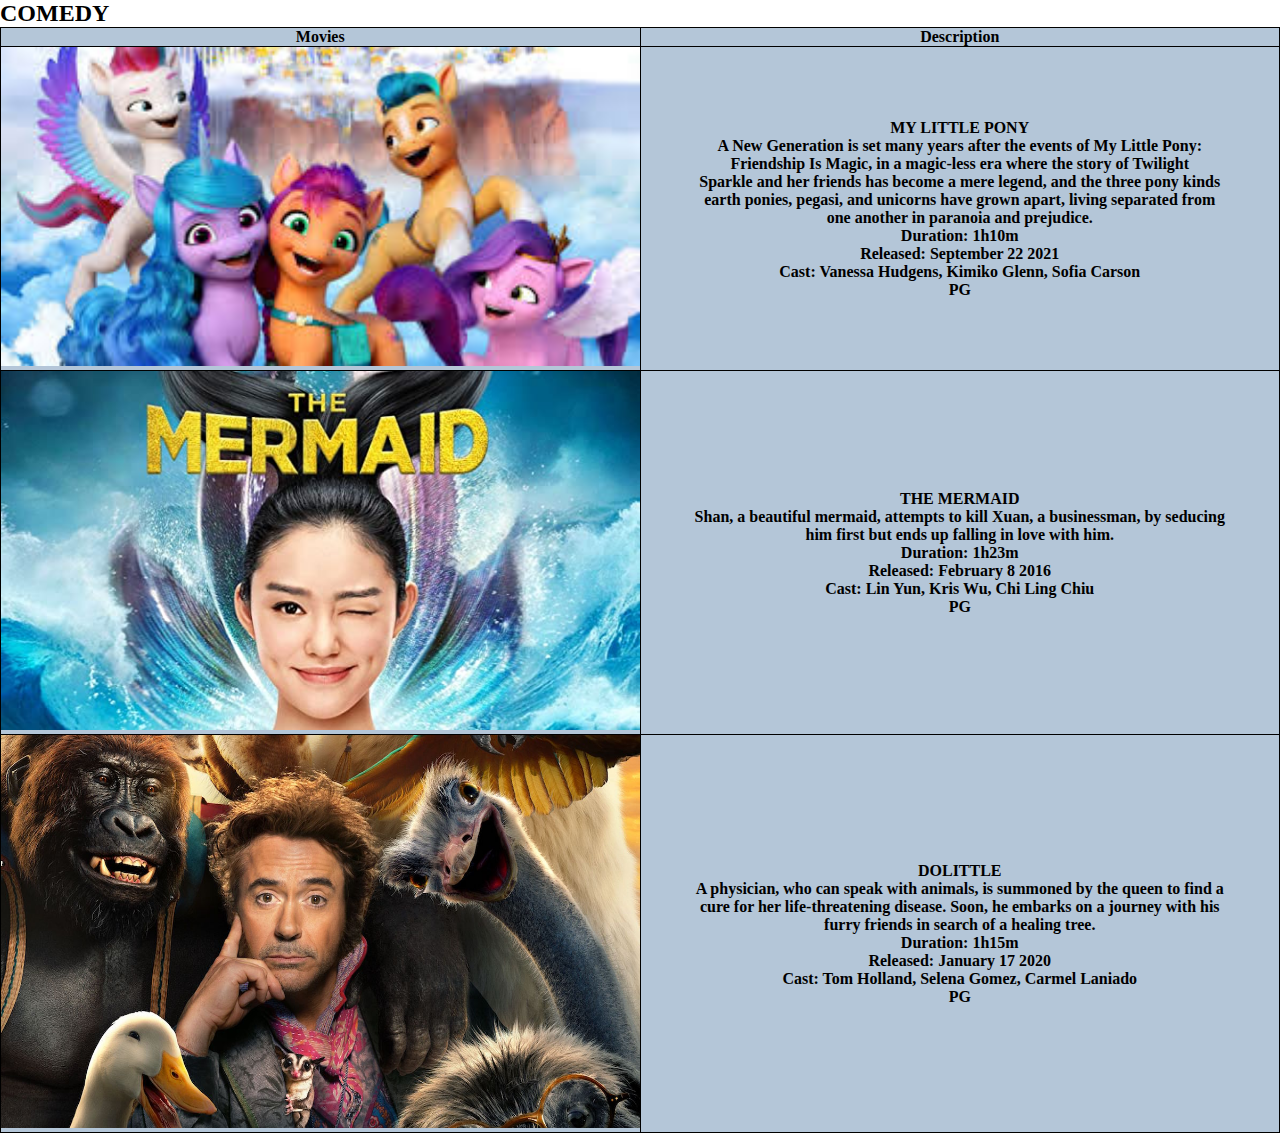
<file: Comedy.html>
<!DOCTYPE html>
<html>
    <head>
        <title>COMEDY</title>
        <meta charset="utf-8">
        <link rel="stylesheet" href="CSS/Style.css">
    </head>
    <style>
        h2,tr,th{
            color: black;
        }
        table,td,th{
            border-color: darkcyan;
            border: 1px solid;
        }
        table{
            width: 100%;
            border-collapse: collapse;
            background-color: rgb(180, 198, 216);
        }
        th{
            text-align: center;
        }
        th{
            width: 25%;
        }
    </style>
    <body>
        <h2>COMEDY</h2>
        <table>
        <table id="comedy">
            <tr>
                <th>Movies</th>
                <th>Description</th>
            </tr>
            <tr>
                <th><img src="Images/My little.jpg" width="100%"></th>
                <th>
                    <p>MY LITTLE PONY</p>
                    <p>A New Generation is set many years after the events of My Little Pony:</p>
                    <p>Friendship Is Magic, in a magic-less era where the story of Twilight</p>
                    <p>Sparkle and her friends has become a mere legend, and the three pony kinds</p>
                    <p>earth ponies, pegasi, and unicorns have grown apart, living separated from</p>
                    <p>one another in paranoia and prejudice.</p>
                    <p>Duration: 1h10m</p>
                    <p>Released: September 22 2021</p>
                    <p>Cast: Vanessa Hudgens, Kimiko Glenn, Sofia Carson</p>
                    <p>PG</p>
                </th>
            </tr>
            <tr>
                <th><img src="Images/The mermaid.jpg" width="100%"></th>
                <th>
                    <p>THE MERMAID</p>
                    <p>Shan, a beautiful mermaid, attempts to kill Xuan, a businessman, by seducing</p>
                    <P>him first but ends up falling in love with him.</p>
                    <p>Duration: 1h23m</p>
                    <p>Released: February 8 2016</p>
                    <p>Cast: Lin Yun, Kris Wu, Chi Ling Chiu</p>
                    <p>PG</p>
                </th>
            </tr>
            <tr>
                <th><img src="Images/Dolittle.jpg" width="100%"></th>
                <th>
                    <p>DOLITTLE</p>
                    <p>A physician, who can speak with animals, is summoned by the queen to find a</p>
                    <p>cure for her life-threatening disease. Soon, he embarks on a journey with his</p>
                    <p> furry friends in search of a healing tree.</p>
                    <p>Duration: 1h15m</p>
                    <p>Released: January 17 2020</p>
                    <p>Cast: Tom Holland, Selena Gomez, Carmel Laniado</p>
                    <p>PG</p>
                </th>
            </tr>
        </table>
    </body>
</html>
   <!--legend>COMEDY</legend>
                <div class="comedy">
                    <img src="Images/The hustle.jpg" alt="thehustle" width="20%">
                    <div class="comexpla">
                       <p>
                         Two female crooks who come from very different backgrounds meet on their way to the
                       </p>
                       <p>
                         french Riviera and decide to work together and swindle Thomas Westeburg, a billionaire.
                        </p>
                    </div>
                </div-->
</file>
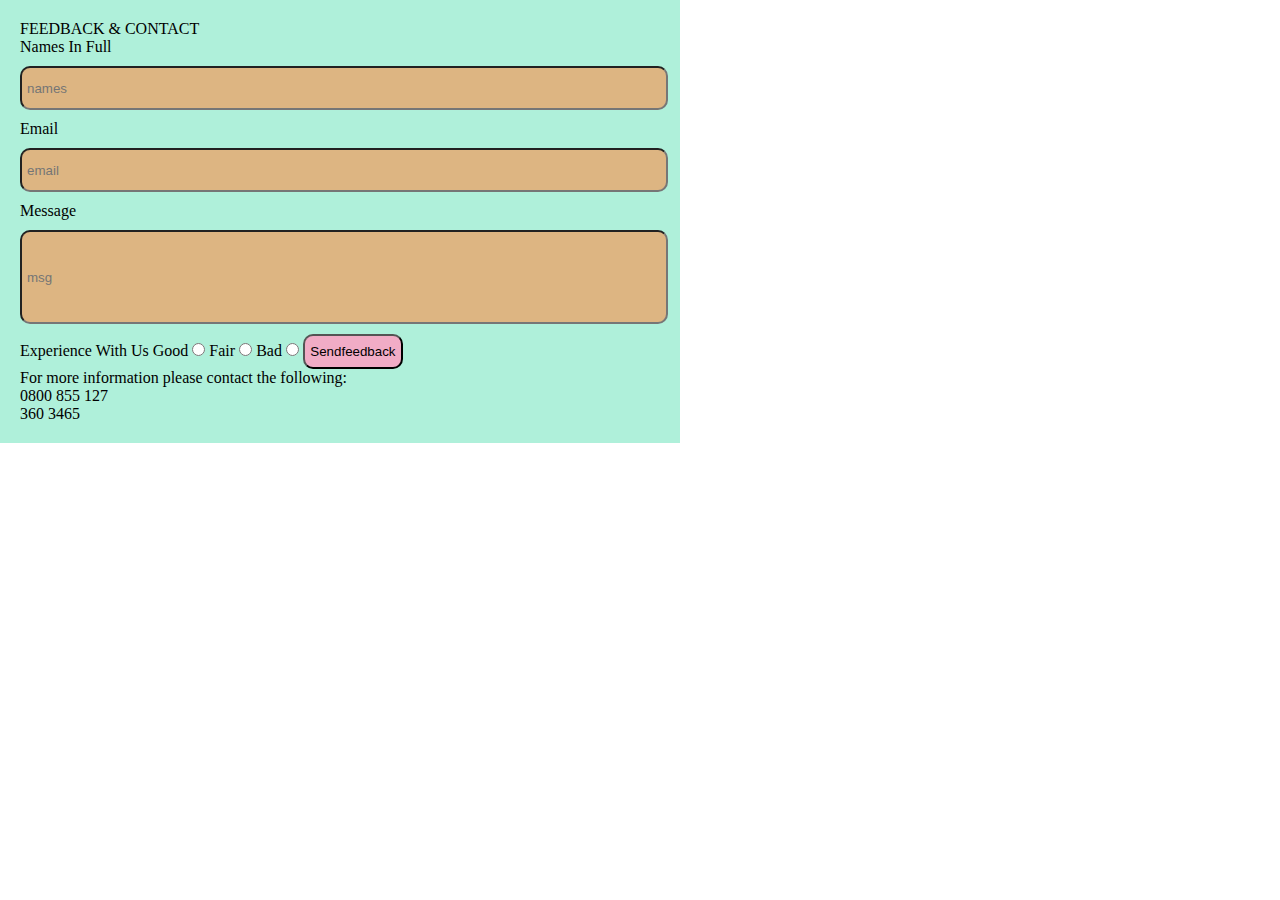
<file: Feedback.html>
<!DOCTYPE html>
<html>
    <head>
        <meta charset="utf-8">
        <title>Feedback and Contact Form</title>
        <link rel="stylesheet" href="CSS/Style.css">
        <meta name="viewport" content="width=device-width, initial-scale=1.0">
    </head>
    <body>
        <div id="divcontent">
                <legend>FEEDBACK & CONTACT</legend>
                <form id="namesinfull" name="NamesInFull" action="Feedback.html" method="cost" onsubmit="Validateform">
                    <div id="divcontrols">
                        <label for="namesinfull">Names In Full</label>
                        <input type="text" class="text" id="names" name="names" placeholder="names" required oninvalid="setCustomValidity('Please enter the full names')" oninput="setCustomValidity('')" value="">

                       <label for="email">Email</label>
                       <input type="email" class="email" id="email" name="email" placeholder="email" required oninvalid="setCustomValidity('Please enter the Email')" oninput="setCustomValidity('')" value="">
                       <label for="msg">Message</label>
                       <input type="text" class="msg" id="msg" name="msg" placeholder="msg" required oninvalid="setCustomValidity('Please leave a message')" oninput="setCustomValidity('')" value="">
                       </Input>
                    </div>

                    <div id="divcontrols">
                        <label>Experience With Us</label>
                        <label>Good
                        <input type="radio" id="rbnexperiencewithus" name="rbnexperiencewithus">
                        <label>Fair
                        <input type="radio" id="rbnexperiencewithus" name="rbnexperiencewithus">
                        <label>Bad
                        <input type="radio" id="rbnexperiencewithus" name="rbnexperiencewithus">    
                        </label>

                        <input type="submit" value="Sendfeedback">
                </form>
                    </div>
            <div class="contact">
                <p>For more information please contact the following:</p>
                <p>0800 855 127</p>
                <p>360 3465</p>
            </div>
        </div>
         
    </body>
</html>
</file>
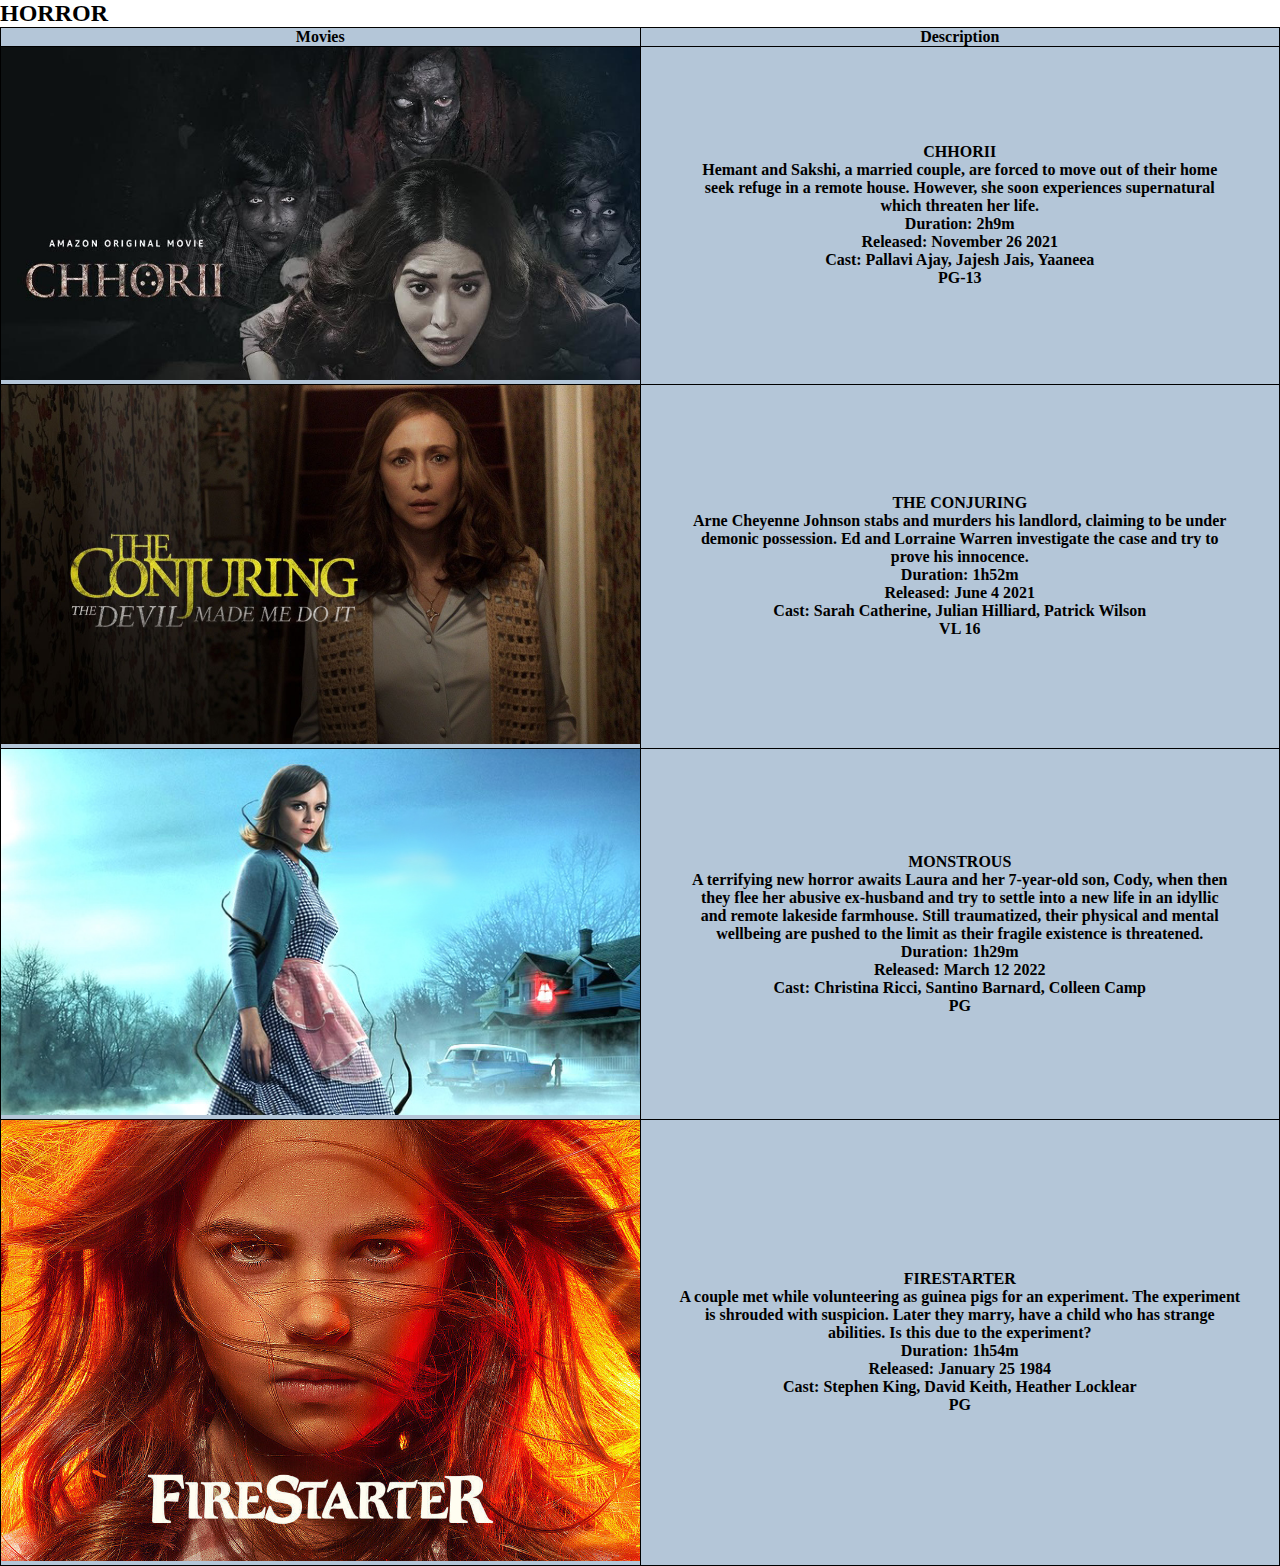
<file: Horror.html>
<!DOCTYPE html>
<html>
    <head>
        <title>HORROR</title>
        <meta charset="utf-8">
        <link rel="stylesheet" href="CSS/Style.css">
    </head>
    <style>
        h2,tr,th{
            color: black;
        }
        table,td,th{
            border-color: darkcyan;
            border: 1px solid;
        }
        table{
            width: 100%;
            border-collapse: collapse;
            background-color: rgb(180, 198, 216);
        }
        th{
            text-align: center;
        }
        th{
            width: 25%;
        }
    </style>
    <body>
        <h2>HORROR</h2>
        <table>
        <table id="horror">
            <tr>
                <th>Movies</th>
                <th>Description</th>
            </tr>
            <tr>
                <th><img src="Images/chhorii.jpg" width="100%"></th>
                <th>
                    <p>CHHORII</p>
                    <p>Hemant and Sakshi, a married couple, are forced to move out of their home</p>
                    <p>seek refuge in a remote house. However, she soon experiences supernatural</p>
                    <p>which threaten her life.</p>
                    <p>Duration: 2h9m</p>
                    <p>Released: November 26 2021</p>
                    <p>Cast: Pallavi Ajay, Jajesh Jais, Yaaneea</p>
                    <p>PG-13</p>
                </th>
            </tr>

            <tr>
                <th><img src="Images/The-Conjuring.jpg" width="100%"></th>
                <th>
                    <p>THE CONJURING</p>
                    <p>Arne Cheyenne Johnson stabs and murders his landlord, claiming to be under</p>
                    <p>demonic possession. Ed and Lorraine Warren investigate the case and try to</p>
                    <p>prove his innocence.</p>
                    <P>Duration: 1h52m</P>
                    <p>Released: June 4 2021</p>
                    <p>Cast: Sarah Catherine, Julian Hilliard, Patrick Wilson</p>
                    <p>VL 16</p>
                </th>
            </tr>
            <tr>
                <th><img src="Images/monstrous.jpg" width="100%"></th>
                <th>
                    <p>MONSTROUS</p>
                    <p>A terrifying new horror awaits Laura and her 7-year-old son, Cody, when then</p>
                    <p>they flee her abusive ex-husband and try to settle into a new life in an idyllic</p>
                    <p>and remote lakeside farmhouse. Still traumatized, their physical and mental </p>
                    <p>wellbeing are pushed to the limit as their fragile existence is threatened.</p>
                    <p>Duration: 1h29m</p>
                    <p>Released: March 12 2022</p>
                    <p>Cast: Christina Ricci, Santino Barnard, Colleen Camp</p>
                    <p>PG</p>
                </th>
            </tr>
            <tr>
                <th><img src="Images/firestarter.jpg" width="100%"></th>
                <th>
                    <p>FIRESTARTER</p>
                    <p>A couple met while volunteering as guinea pigs for an experiment. The experiment</p>
                    <p>is shrouded with suspicion. Later they marry, have a child who has strange</p>
                    <p>abilities. Is this due to the experiment?</p>
                    <p>Duration: 1h54m</p>
                    <p>Released: January 25 1984</p>
                    <p>Cast: Stephen King, David Keith, Heather Locklear</p>
                    <p>PG</p>
                </th>
            </tr>
        </table>
    </body>
</html>
</file>
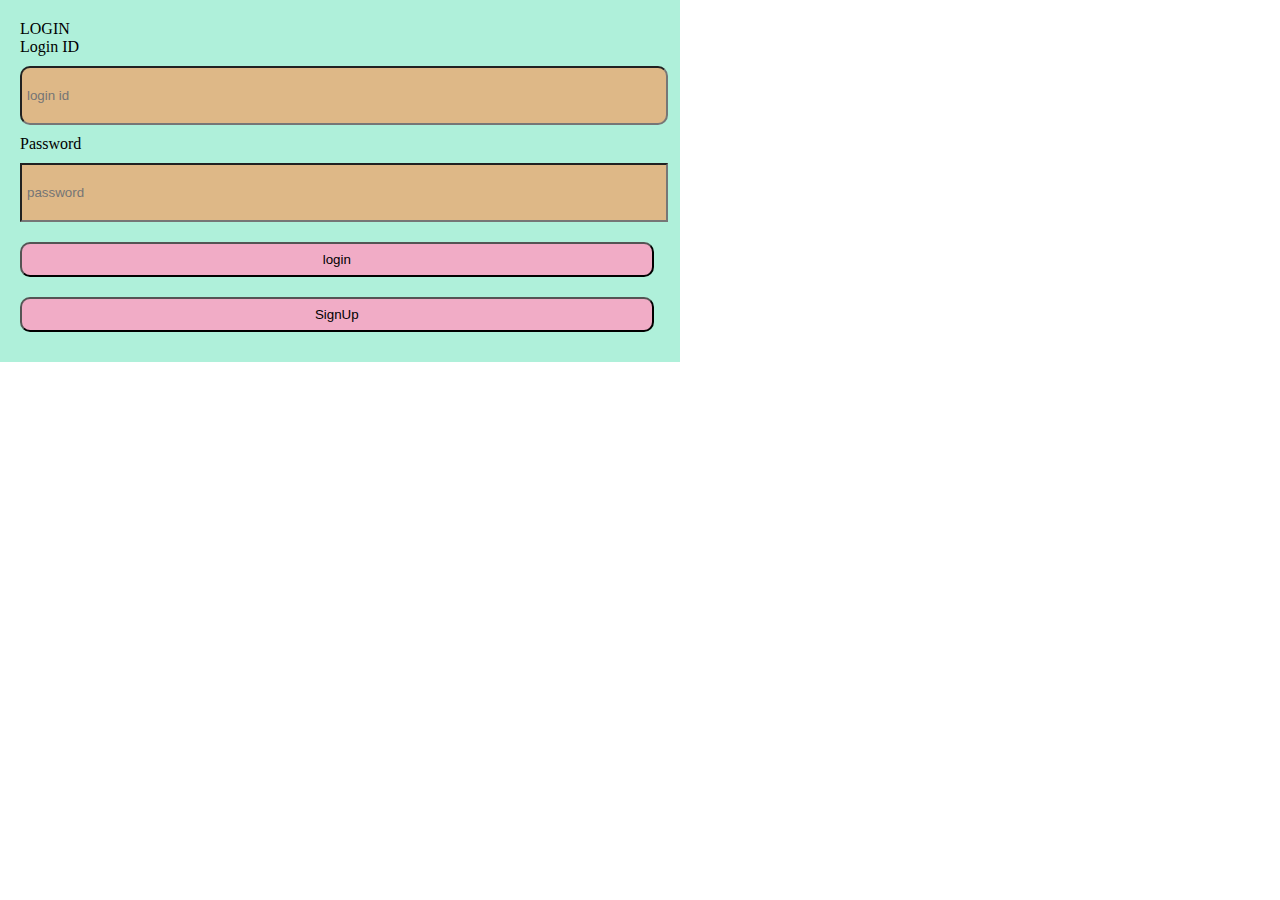
<file: Login.html>
<!DOCTYPE html>
<html>
    <head>
        <title>Login Form</title>
            <meta charset="utf-8">
            <meta name="width=device-width,initial-scale=1.0">
            <link rel="stylesheet" href="CSS/Style.css">
    </head>
    <style>
      #divcontrols{
        color: black;
      }
      input[type=text],input[type=password]{
        background-color: burlywood;
        height: 5vh;
      }
     
    </style>
    <body>
        <div id="divlogin">
                <legend>LOGIN</legend>
                <form id="login" name="login" action="Login.html" method="cost" onsubmit="Validateform">
                    <div id="divcontrols">
                        <label for="loginid">Login ID</label>
                        <input type="text" class="text" id="loginid" name="loginid" placeholder="login id" required oninvalid="setCustomValidity('Please enter the Login id')" oninput="setCustomValidity('')" value="">

                        <label for="password">Password</label>
                        <input type="password" id="password" name="password" placeholder="password" required oninvalid="setCustomValidity('Please enter the Password')" oninput="setCustomValidity('')" value="">

                        <input type="submit" value="login">
                        <input type="submit" value="SignUp">
                
                    </div>
                </form>
            </fieldset>
        </div> 
    </body>
</html>
</file>
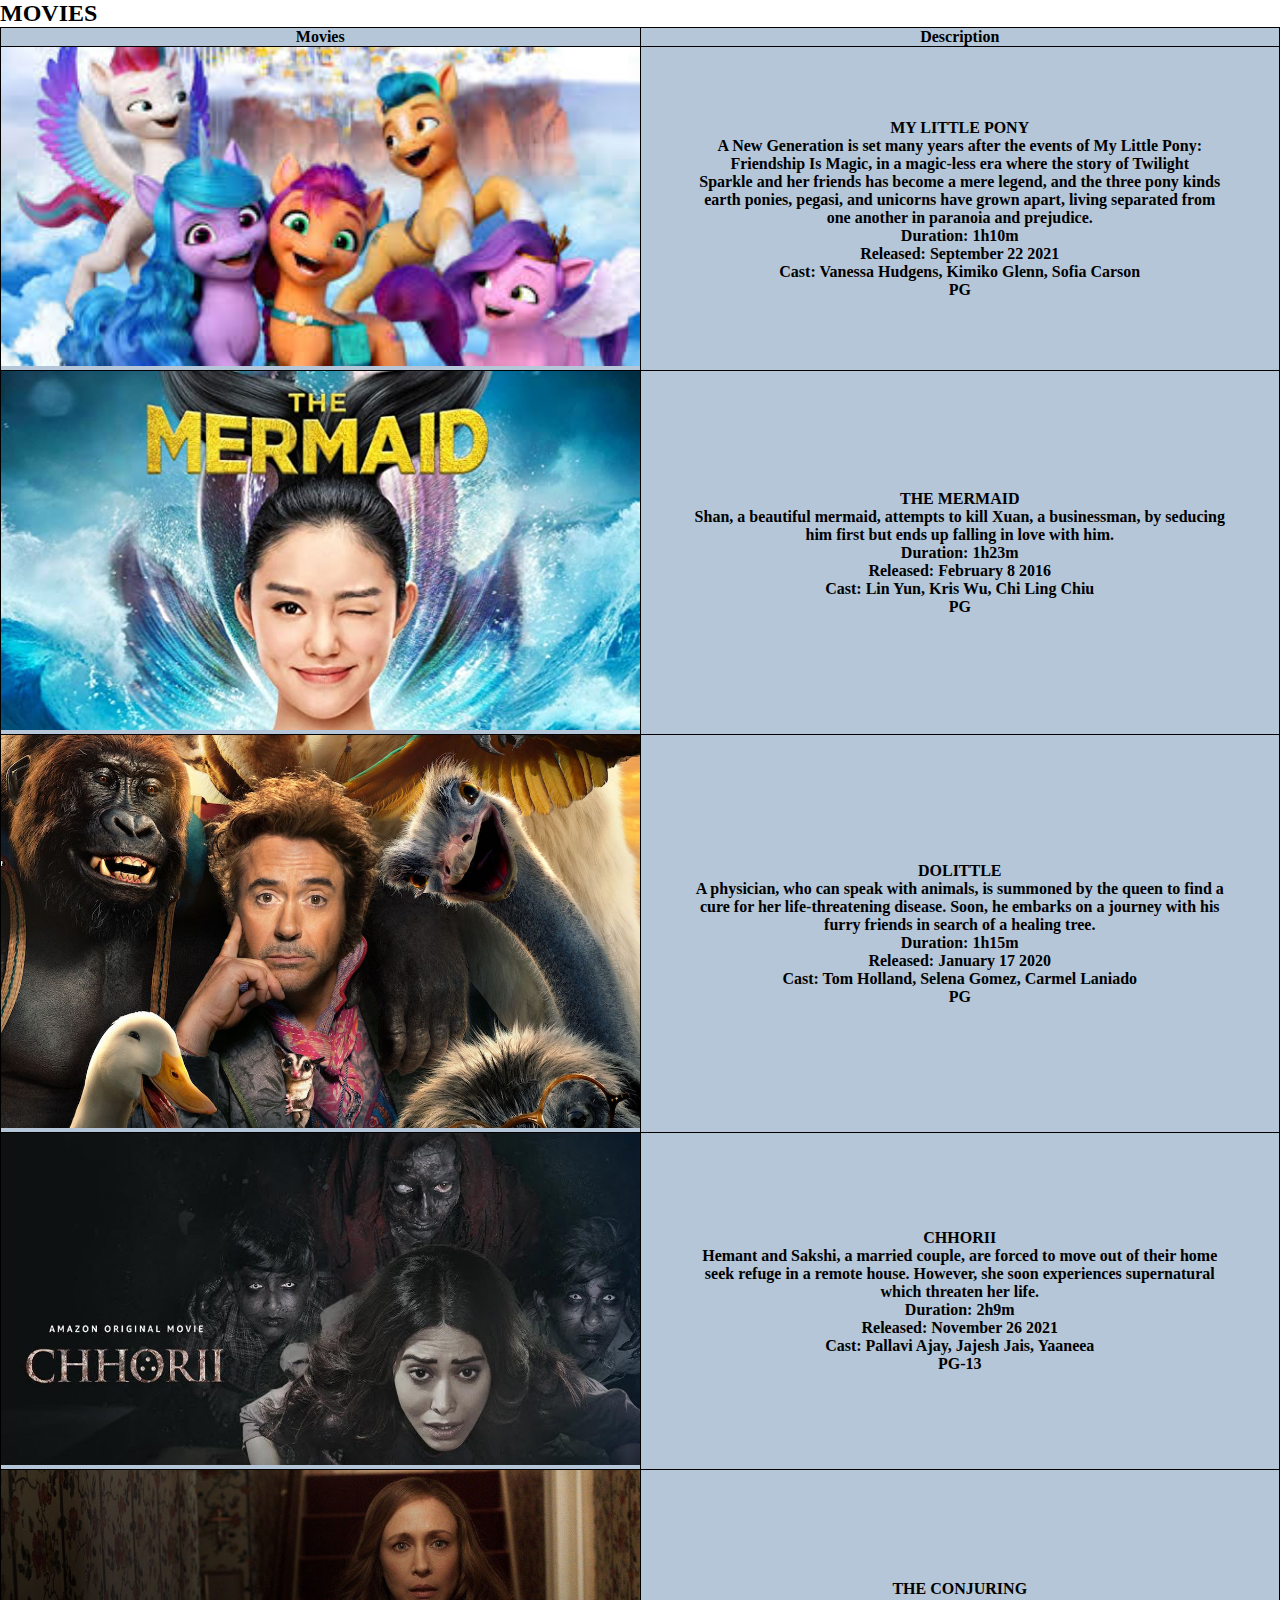
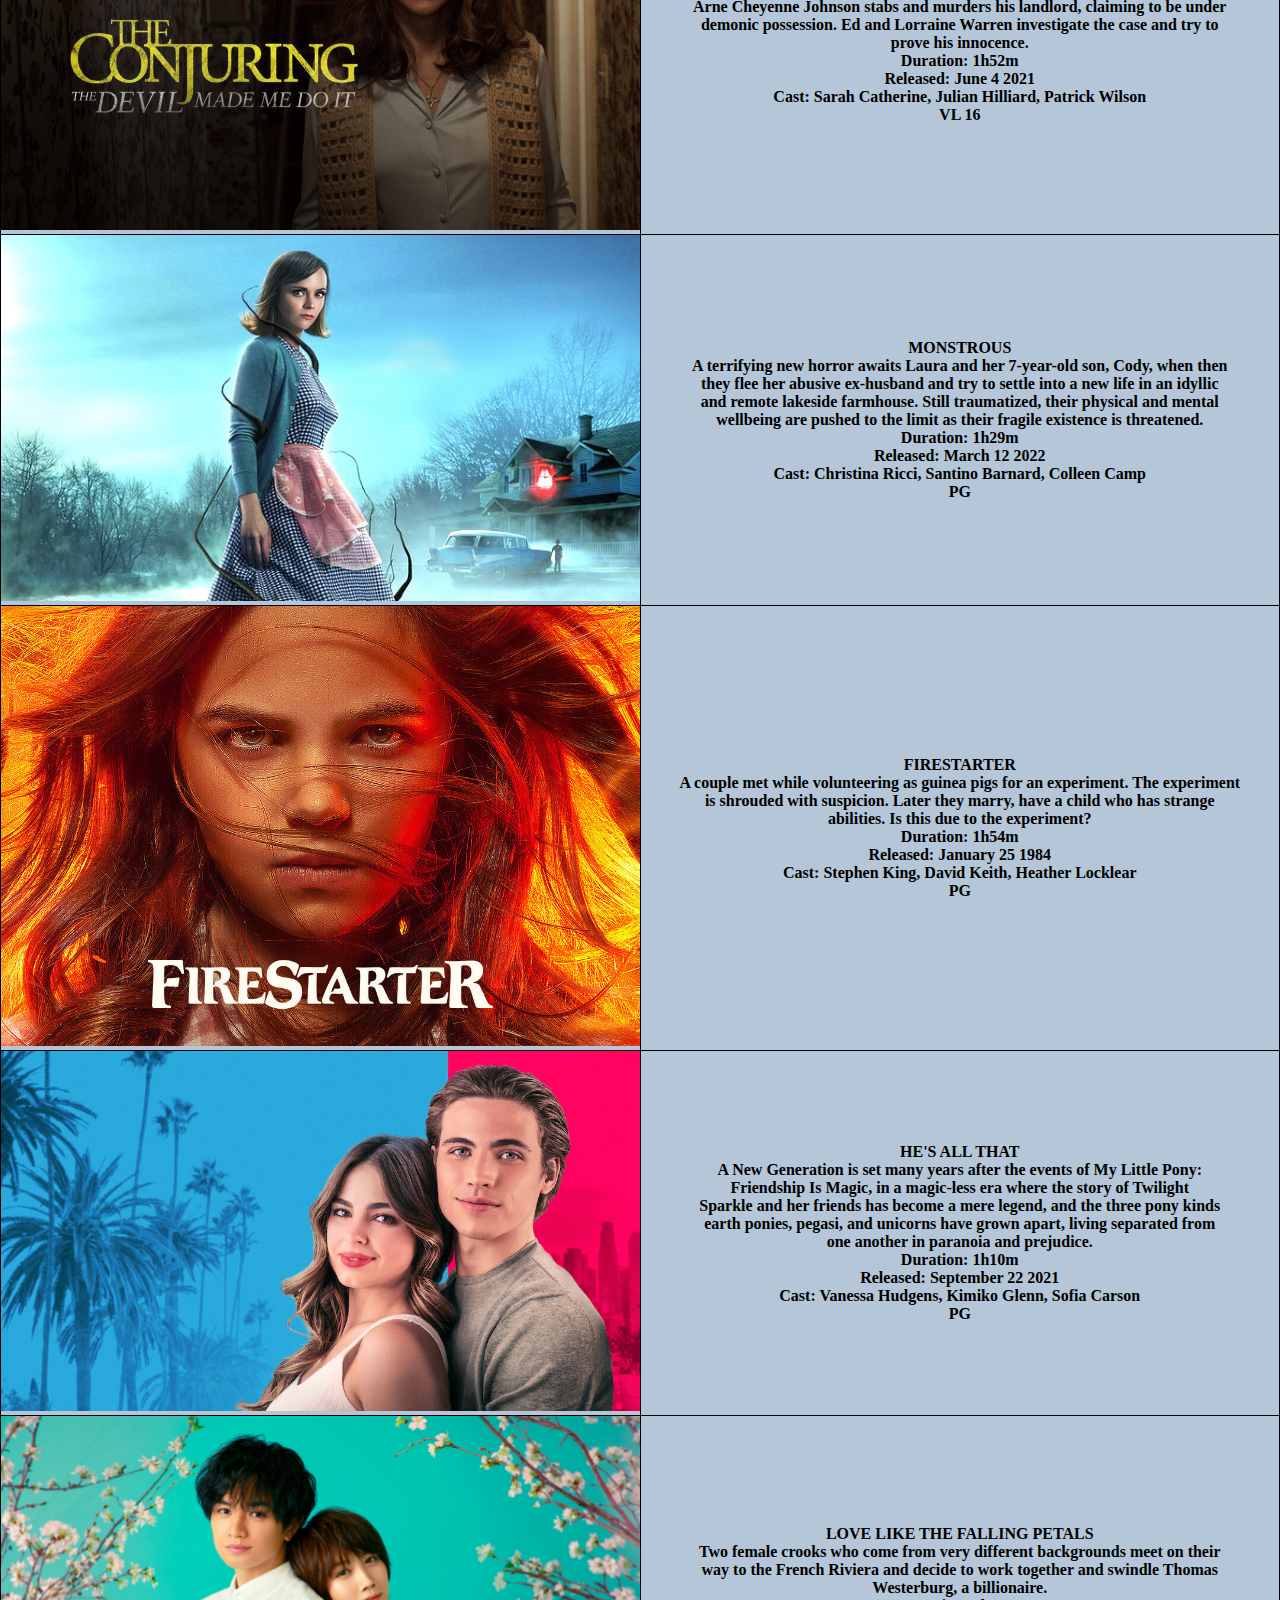
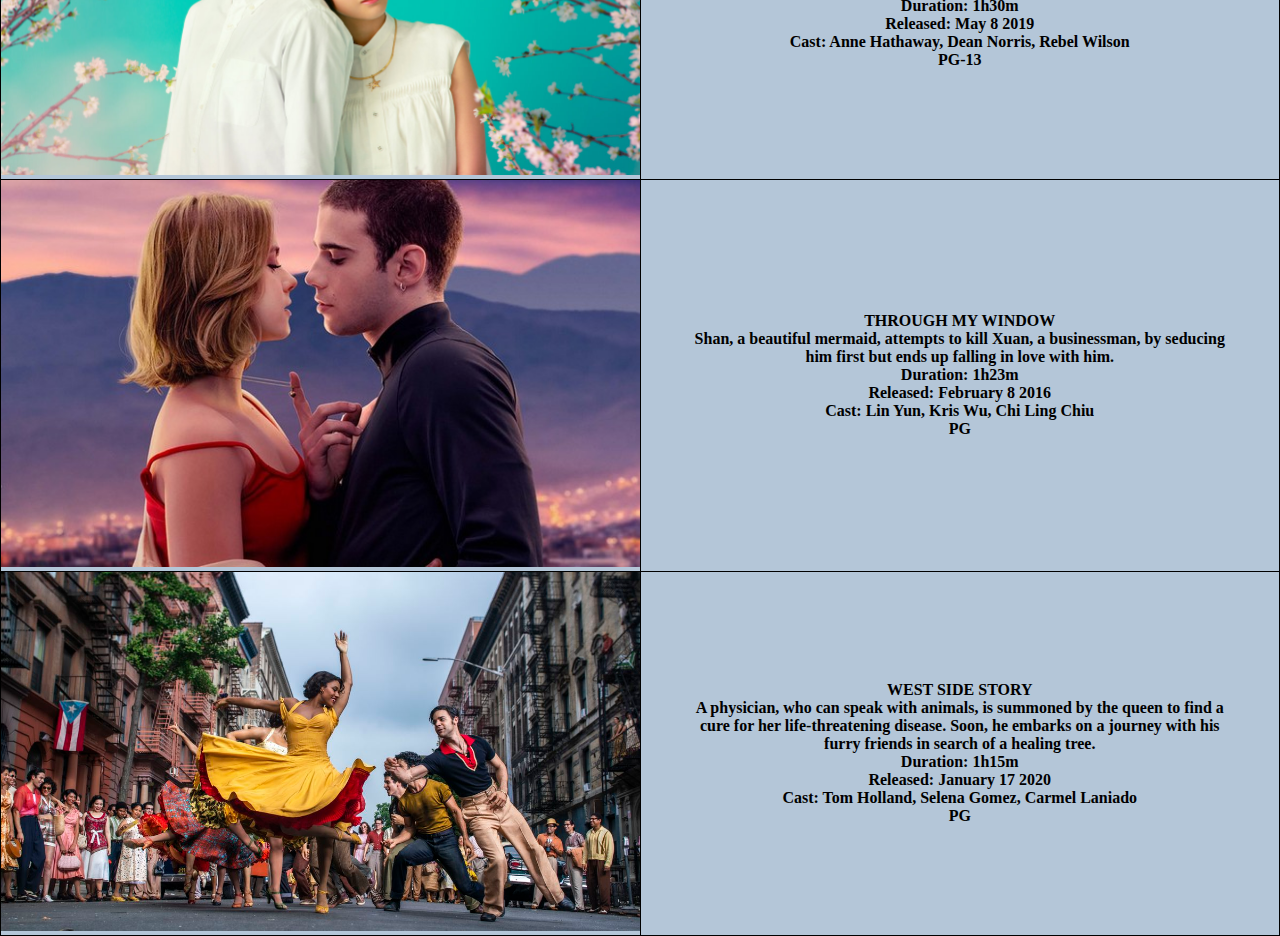
<file: Movies.html>
<!DOCTYPE html>
<html>
    <head>
        <title>MOVIES</title>
        <meta charset="utf-8">
        <link rel="stylesheet" href="CSS/Style.css">
    </head>
    <style>
        h2,tr,th{
            color: black;
        }
        table,td,th{
            border-color: darkcyan;
            border: 1px solid;
        }
        table{
            width: 100%;
            border-collapse: collapse;
            background-color: rgb(180, 198, 216);
        }
        th{
            text-align: center;
        }
        th{
            width: 25%;
        }
    </style>
    <body>
        <h2>MOVIES</h2>
        <table>
        <table id="movies">
            <tr>
                <th>Movies</th>
                <th>Description</th>
            </tr>
            <tr>
                <th><img src="Images/My little.jpg" width="100%"></th>
                <th>
                    <p>MY LITTLE PONY</p>
                    <p>A New Generation is set many years after the events of My Little Pony:</p>
                    <p>Friendship Is Magic, in a magic-less era where the story of Twilight</p>
                    <p>Sparkle and her friends has become a mere legend, and the three pony kinds</p>
                    <p>earth ponies, pegasi, and unicorns have grown apart, living separated from</p>
                    <p>one another in paranoia and prejudice.</p>
                    <p>Duration: 1h10m</p>
                    <p>Released: September 22 2021</p>
                    <p>Cast: Vanessa Hudgens, Kimiko Glenn, Sofia Carson</p>
                    <p>PG</p>
                </th>
            </tr>
            <tr>
                <th><img src="Images/The mermaid.jpg" width="100%"></th>
                <th>
                    <p>THE MERMAID</p>
                    <p>Shan, a beautiful mermaid, attempts to kill Xuan, a businessman, by seducing</p>
                    <P>him first but ends up falling in love with him.</p>
                    <p>Duration: 1h23m</p>
                    <p>Released: February 8 2016</p>
                    <p>Cast: Lin Yun, Kris Wu, Chi Ling Chiu</p>
                    <p>PG</p>
                </th>
            </tr>
            <tr>
                <th><img src="Images/Dolittle.jpg" width="100%"></th>
                <th>
                    <p>DOLITTLE</p>
                    <p>A physician, who can speak with animals, is summoned by the queen to find a</p>
                    <p>cure for her life-threatening disease. Soon, he embarks on a journey with his</p>
                    <p> furry friends in search of a healing tree.</p>
                    <p>Duration: 1h15m</p>
                    <p>Released: January 17 2020</p>
                    <p>Cast: Tom Holland, Selena Gomez, Carmel Laniado</p>
                    <p>PG</p>
                </th>
            </tr>
            <tr>
                <th><img src="Images/chhorii.jpg" width="100%"></th>
                <th>
                    <p>CHHORII</p>
                    <p>Hemant and Sakshi, a married couple, are forced to move out of their home</p>
                    <p>seek refuge in a remote house. However, she soon experiences supernatural</p>
                    <p>which threaten her life.</p>
                    <p>Duration: 2h9m</p>
                    <p>Released: November 26 2021</p>
                    <p>Cast: Pallavi Ajay, Jajesh Jais, Yaaneea</p>
                    <p>PG-13</p>
                </th>
            </tr>

            <tr>
                <th><img src="Images/The-Conjuring.jpg" width="100%"></th>
                <th>
                    <p>THE CONJURING</p>
                    <p>Arne Cheyenne Johnson stabs and murders his landlord, claiming to be under</p>
                    <p>demonic possession. Ed and Lorraine Warren investigate the case and try to</p>
                    <p>prove his innocence.</p>
                    <P>Duration: 1h52m</P>
                    <p>Released: June 4 2021</p>
                    <p>Cast: Sarah Catherine, Julian Hilliard, Patrick Wilson</p>
                    <p>VL 16</p>
                </th>
            </tr>
            <tr>
                <th><img src="Images/monstrous.jpg" width="100%"></th>
                <th>
                    <p>MONSTROUS</p>
                    <p>A terrifying new horror awaits Laura and her 7-year-old son, Cody, when then</p>
                    <p>they flee her abusive ex-husband and try to settle into a new life in an idyllic</p>
                    <p>and remote lakeside farmhouse. Still traumatized, their physical and mental </p>
                    <p>wellbeing are pushed to the limit as their fragile existence is threatened.</p>
                    <p>Duration: 1h29m</p>
                    <p>Released: March 12 2022</p>
                    <p>Cast: Christina Ricci, Santino Barnard, Colleen Camp</p>
                    <p>PG</p>
                </th>
            </tr>
            <tr>
                <th><img src="Images/firestarter.jpg" width="100%"></th>
                <th>
                    <p>FIRESTARTER</p>
                    <p>A couple met while volunteering as guinea pigs for an experiment. The experiment</p>
                    <p>is shrouded with suspicion. Later they marry, have a child who has strange</p>
                    <p>abilities. Is this due to the experiment?</p>
                    <p>Duration: 1h54m</p>
                    <p>Released: January 25 1984</p>
                    <p>Cast: Stephen King, David Keith, Heather Locklear</p>
                    <p>PG</p>
                </th>
            </tr>
            <tr>
                <th><img src="Images/Hes all that.jpg" width="100%"></th>
                <th>
                    <p>HE'S ALL THAT</p>
                    <p>A New Generation is set many years after the events of My Little Pony:</p>
                    <p>Friendship Is Magic, in a magic-less era where the story of Twilight</p>
                    <p>Sparkle and her friends has become a mere legend, and the three pony kinds</p>
                    <p>earth ponies, pegasi, and unicorns have grown apart, living separated from</p>
                    <p>one another in paranoia and prejudice.</p>
                    <p>Duration: 1h10m</p>
                    <p>Released: September 22 2021</p>
                    <p>Cast: Vanessa Hudgens, Kimiko Glenn, Sofia Carson</p>
                    <p>PG</p>
                </th>
            </tr>

            <tr>
                <th><img src="Images/LoveLikeTheFallingPetals.jpg" width="100%"></th>
                <th>
                    <p>LOVE LIKE THE FALLING PETALS</p>
                    <p>Two female crooks who come from very different backgrounds meet on their</p>
                    <p>way to the French Riviera and decide to work together and swindle Thomas</p>
                    <p>Westerburg, a billionaire.</p>
                    <P>Duration: 1h30m</P>
                    <p>Released: May 8 2019</p>
                    <p>Cast: Anne Hathaway, Dean Norris, Rebel Wilson</p>
                    <p>PG-13</p>
                </th>
            </tr>
            <tr>
                <th><img src="Images/Trough my window.jpg" width="100%"></th>
                <th>
                    <p>THROUGH MY WINDOW</p>
                    <p>Shan, a beautiful mermaid, attempts to kill Xuan, a businessman, by seducing</p>
                    <P>him first but ends up falling in love with him.</p>
                    <p>Duration: 1h23m</p>
                    <p>Released: February 8 2016</p>
                    <p>Cast: Lin Yun, Kris Wu, Chi Ling Chiu</p>
                    <p>PG</p>
                </th>
            </tr>
            <tr>
                <th><img src="Images/WestSideStory.jpg" width="100%"></th>
                <th>
                    <p>WEST SIDE STORY</p>
                    <p>A physician, who can speak with animals, is summoned by the queen to find a</p>
                    <p>cure for her life-threatening disease. Soon, he embarks on a journey with his</p>
                    <p> furry friends in search of a healing tree.</p>
                    <p>Duration: 1h15m</p>
                    <p>Released: January 17 2020</p>
                    <p>Cast: Tom Holland, Selena Gomez, Carmel Laniado</p>
                    <p>PG</p>
                </th>
            </tr>
        </table>
    </body>
</html>
</file>
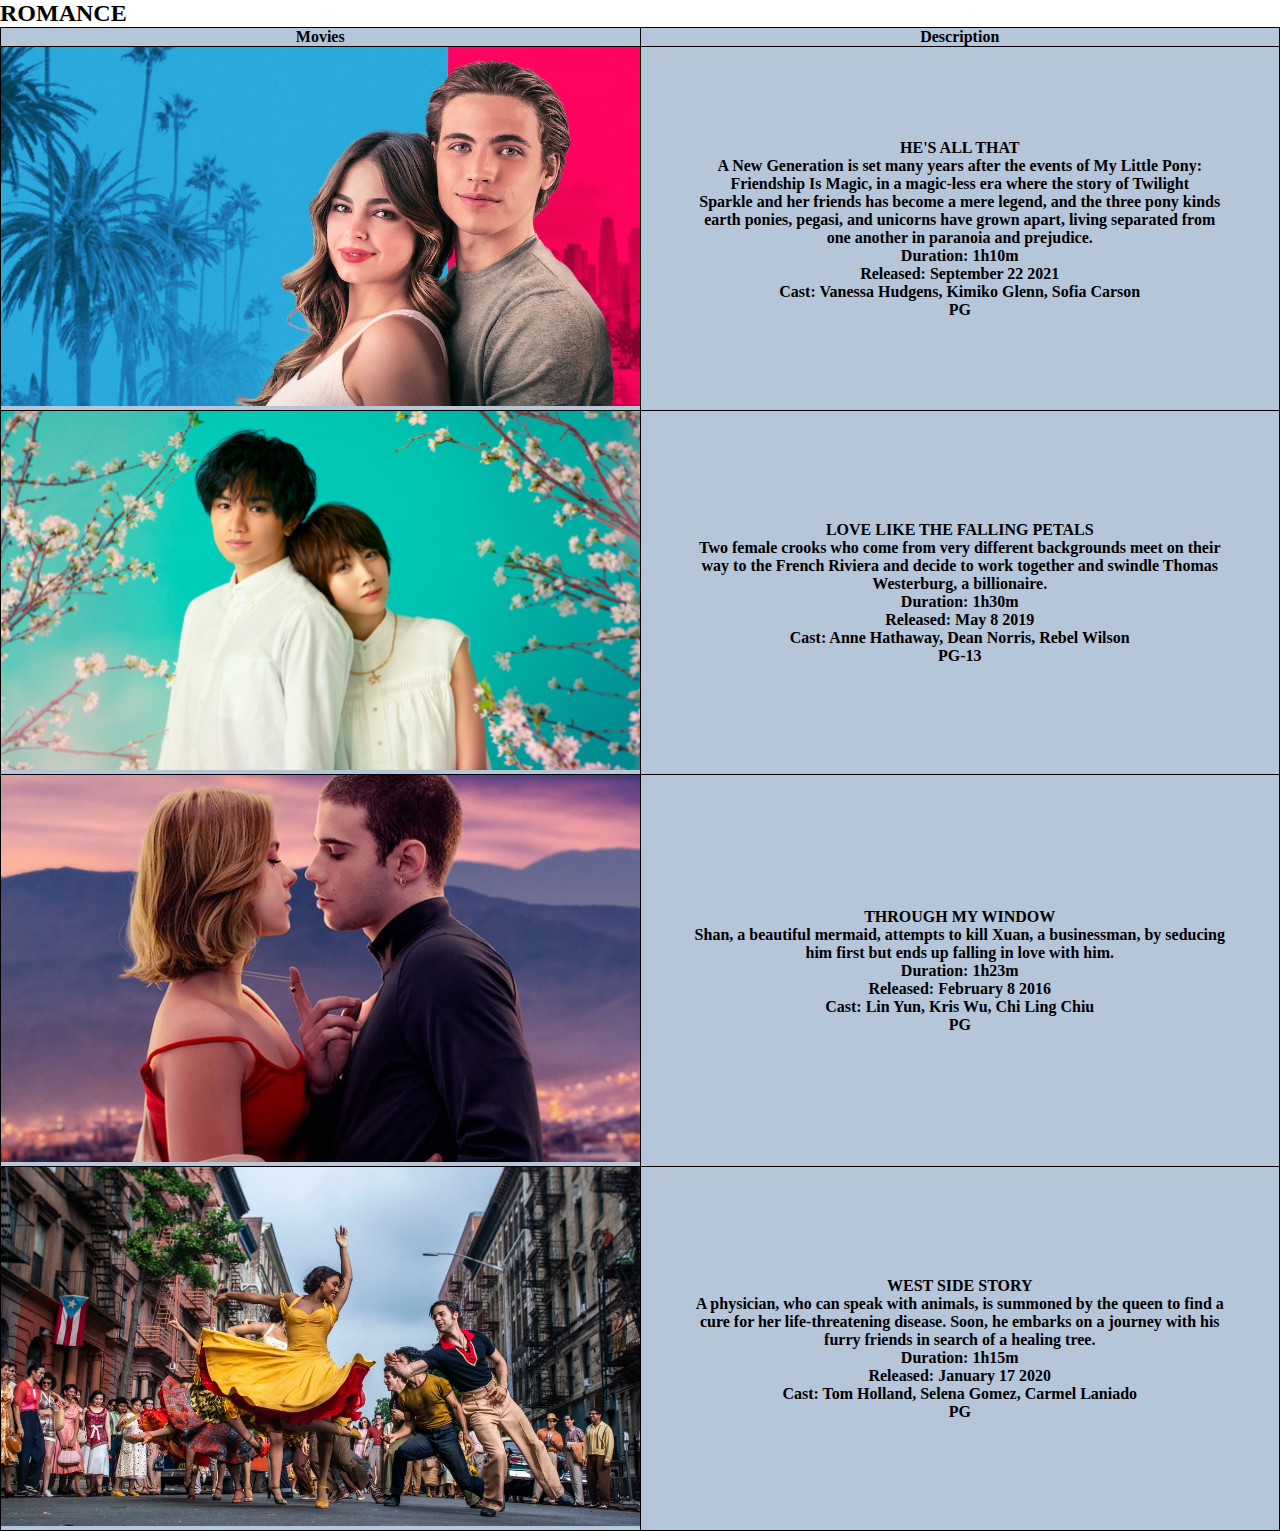
<file: Romance.html>
<!DOCTYPE html>
<html>
    <head>
        <title>ROMANCE</title>
        <meta charset="utf-8">
        <link rel="stylesheet" href="CSS/Style.css">
    </head>
    <style>
        h2,tr,th{
            color: black;
        }
        table,td,th{
            border-color: darkcyan;
            border: 1px solid;
        }
        table{
            width: 100%;
            border-collapse: collapse;
            background-color: rgb(180, 198, 216);
        }
        th{
            text-align: center;
        }
        th{
            width: 50%;
        }
    </style>
    <body>
        <h2>ROMANCE</h2>
        <table>
        <table id="romance">
            <tr>
                <th>Movies</th>
                <th>Description</th>
            </tr>
            <tr>
                <th><img src="Images/Hes all that.jpg" width="100%"></th>
                <th>
                    <p>HE'S ALL THAT</p>
                    <p>A New Generation is set many years after the events of My Little Pony:</p>
                    <p>Friendship Is Magic, in a magic-less era where the story of Twilight</p>
                    <p>Sparkle and her friends has become a mere legend, and the three pony kinds</p>
                    <p>earth ponies, pegasi, and unicorns have grown apart, living separated from</p>
                    <p>one another in paranoia and prejudice.</p>
                    <p>Duration: 1h10m</p>
                    <p>Released: September 22 2021</p>
                    <p>Cast: Vanessa Hudgens, Kimiko Glenn, Sofia Carson</p>
                    <p>PG</p>
                </th>
            </tr>

            <tr>
                <th><img src="Images/LoveLikeTheFallingPetals.jpg" width="100%"></th>
                <th>
                    <p>LOVE LIKE THE FALLING PETALS</p>
                    <p>Two female crooks who come from very different backgrounds meet on their</p>
                    <p>way to the French Riviera and decide to work together and swindle Thomas</p>
                    <p>Westerburg, a billionaire.</p>
                    <P>Duration: 1h30m</P>
                    <p>Released: May 8 2019</p>
                    <p>Cast: Anne Hathaway, Dean Norris, Rebel Wilson</p>
                    <p>PG-13</p>
                </th>
            </tr>
            <tr>
                <th><img src="Images/Trough my window.jpg" width="100%"></th>
                <th>
                    <p>THROUGH MY WINDOW</p>
                    <p>Shan, a beautiful mermaid, attempts to kill Xuan, a businessman, by seducing</p>
                    <P>him first but ends up falling in love with him.</p>
                    <p>Duration: 1h23m</p>
                    <p>Released: February 8 2016</p>
                    <p>Cast: Lin Yun, Kris Wu, Chi Ling Chiu</p>
                    <p>PG</p>
                </th>
            </tr>
            <tr>
                <th><img src="Images/WestSideStory.jpg" width="100%"></th>
                <th>
                    <p>WEST SIDE STORY</p>
                    <p>A physician, who can speak with animals, is summoned by the queen to find a</p>
                    <p>cure for her life-threatening disease. Soon, he embarks on a journey with his</p>
                    <p> furry friends in search of a healing tree.</p>
                    <p>Duration: 1h15m</p>
                    <p>Released: January 17 2020</p>
                    <p>Cast: Tom Holland, Selena Gomez, Carmel Laniado</p>
                    <p>PG</p>
                </th>
            </tr>
        </table>
    </body>
</html>
</file>
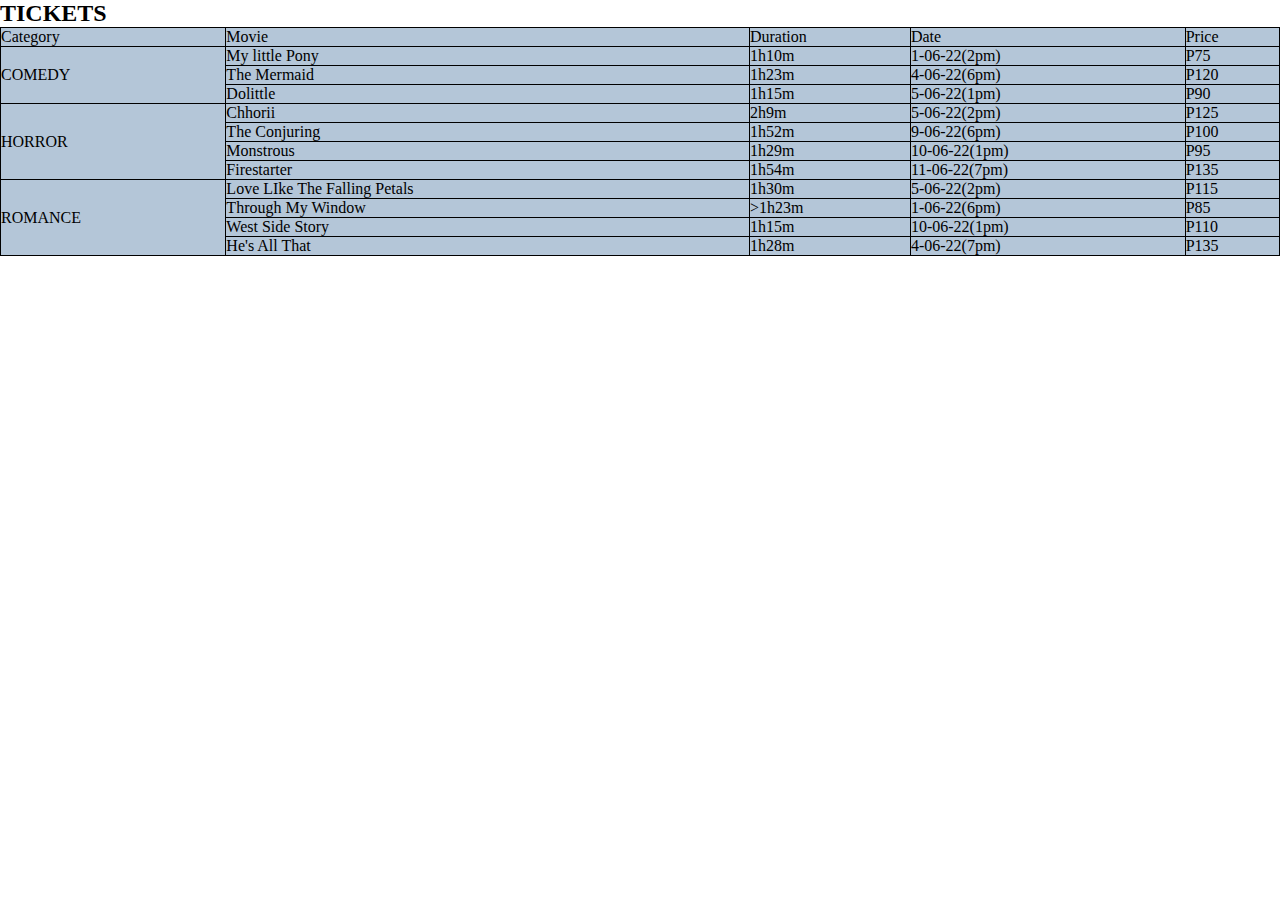
<file: Tickets.html>
<!DOCTYPE html>
<html>
    <head>
        <title>TICKETS</title>
        <meta charset="utf-8">
        <link rel="stylesheet" href="CSS/Style.css">
    </head>
    <style>
        h2,tr,th{
            color: black;
        }
        table,td,th{
            border-color: darkcyan;
            border: 1px solid;
        }
        table{
            width: 100%;
            border-collapse: collapse;
            background-color: rgb(180, 198, 216);
        }
        th{
            text-align: center;
        }
        th{
            width: 25%;
        }
    </style>
    <body>
        <h2>TICKETS</h2>
        <table>
        <table id="tickets">
            <tr>
                <td>Category</td>
                <td>Movie</td>
                <td>Duration</td>
                <td>Date</td>
                <td>Price</td>

            </tr>
            <tr>
                <td rowspan="3">COMEDY</td>
                <td>My little Pony</td>
                <td>1h10m</td>
                <td>1-06-22(2pm)</td>
                <td>P75</td>
            </tr>
            <tr>
                <td>The Mermaid</td>
                <td>1h23m</td>
                <td>4-06-22(6pm)</td>
                <td>P120</td>
            </tr>
            <tr>
                <td>Dolittle</td>
                <td>1h15m</td>
                <td>5-06-22(1pm)</td>
                <td>P90</td>
            </tr>
            
           
            <tr>
                <td rowspan="4">HORROR</td>
                <td>Chhorii</td>
                <td>2h9m</td>
                <td>5-06-22(2pm)</td>
                <td>P125</td>
            </tr>
            <tr>
                <td>The Conjuring</td>
                <td>1h52m</td>
                <td>9-06-22(6pm)</td>
                <td>P100</td>
            </tr>
            <tr>
                <td>Monstrous</td>
                <td>1h29m</td>
                <td>10-06-22(1pm)</td>
                <td>P95</td>
            </tr>
            <tr>
                <td>Firestarter</td>
                <td>1h54m</td>
                <td>11-06-22(7pm)</td>
                <td>P135</td>
            </tr>


            <tr>
                <td rowspan="4">ROMANCE</td>
                <td>Love LIke The Falling Petals</td>
                <td>1h30m</td>
                <td>5-06-22(2pm)</td>
                <td>P115</td>
            </tr>
            <tr>
                <td>Through My Window</td>
                <td>>1h23m</td>
                <td>1-06-22(6pm)</td>
                <td>P85</td>
            </tr>
            <tr>
                <td>West Side Story</td>
                <td>1h15m</td>
                <td>10-06-22(1pm)</td>
                <td>P110</td>
            </tr>
            <tr>
                <td>He's All That</td>
                <td>1h28m</td>
                <td>4-06-22(7pm)</td>
                <td>P135</td>
            </tr>

        </table>
    </body>
</html>
</file>
<file: CSS/Style.css>
*{
    margin: 0;
    padding: 0;
}
/*index*/
.main{
    width: 100%;
    background: url("../Images/E.jpg");
    background-position: center;
    background-size: cover;
    min-height: 100vh;
    
}

body{
    background-color: var(--text-color);
    color: white;
}

.logo{
    color: antiquewhite;
    font-size: 25px;
    padding-top: 15px;
}

span{
    color: white;
    font-size: 20px;
    align-content: center;
}

.sitemotto{
    padding: 20px; 
    align-items: center;
}
.navbar{
    width: 1200px;
    height: 75px;
    margin: auto;
}
.menu{
    width: 400px;
    float: right;
    height: 70px;
}

ul{
    float: right;
    display: flex;
    justify-content: center;
    align-items: center;

}
ul li{
    text-decoration: none;
    padding: 5px 10px;
    border: 1px solid transparent;
    transition: 0.6s ease;
    font-weight: bold;
    list-style-type: none;
}
ul li a:hover{    
    color: orangered;
}
ul li a{
    color: white;
    list-style-type: none;
    float: left;
    overflow: hidden;
}
.submenu{
    overflow: hidden;
}

/*feedback*/
#divcontent{
    color: black;
    padding: 20px;
    width: 50%;
    background: rgb(175, 240, 218);
}

#divcontrols>input{
    width: 99%;
    padding: 5px;
    margin: 10px;
    margin-left: auto;
}
input[type=text],input[type=email]{
    width: 100px;
    background-color: rgb(221, 181, 130);
    top: 50%;
    left: 50%;
    height: 30px;
    border-radius: 10px;
}
input[type=submit]{
    background-color: rgb(241, 172, 198);
    height: 35px;
    width: 100px;
    border-radius: 10px;
}
input[type=text].msg{
    height: 80px;
    width: 50%;
}
/*login*/
#divlogin{
    color: black;
    padding: 20px;
    width: 50%;
    background: rgb(175, 240, 218); 
}
</file>
